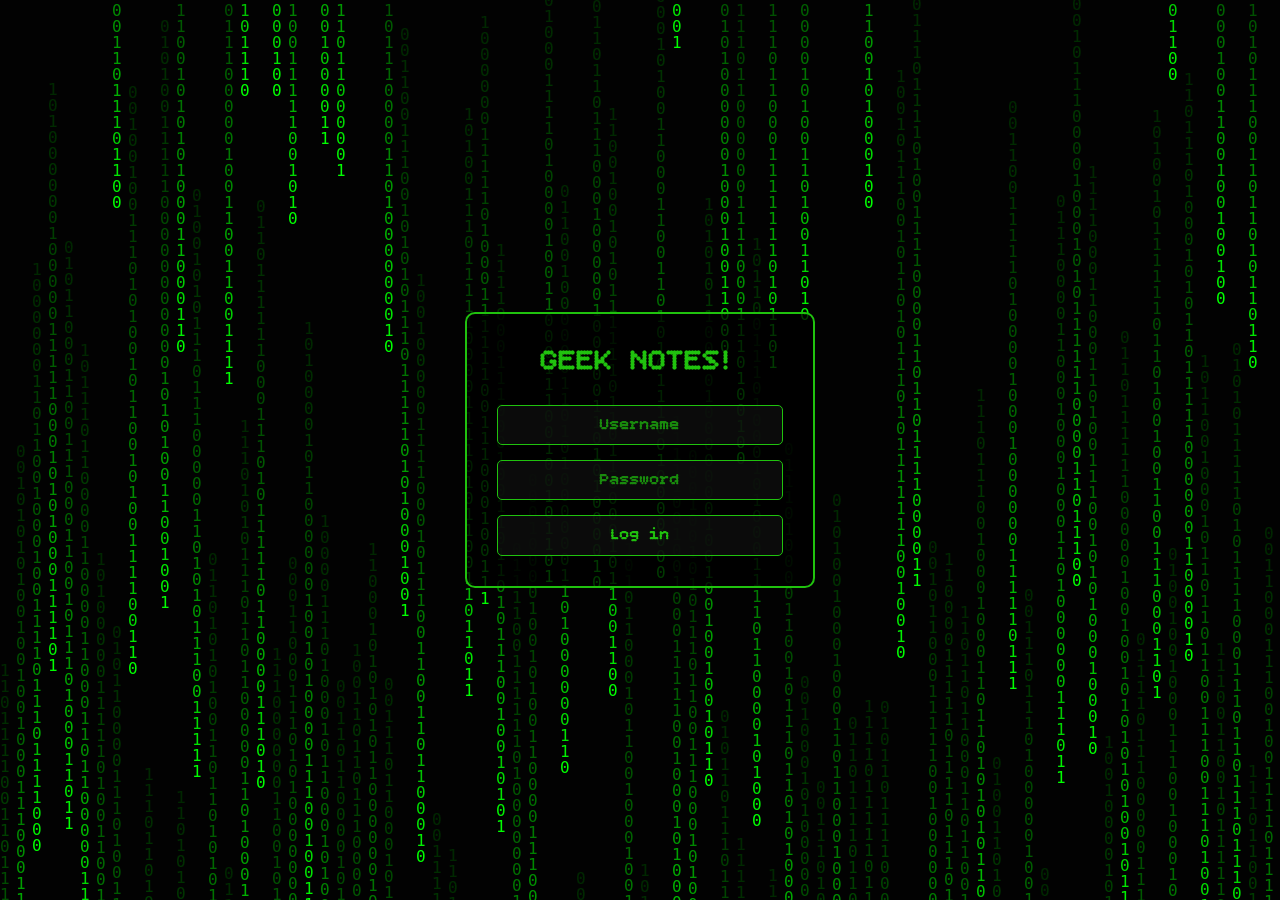
<file: templates/login.html>
<!DOCTYPE html>
<html lang="en">
<head>
    <meta charset="UTF-8" />
    <meta name="viewport" content="width=device-width, initial-scale=1.0"/>
    <link rel="stylesheet" href="/assets/css/styles.css"/>
    <link rel="icon" href="/assets/favicon.png" type="image/png"/>
    <title>GEEK NOTES!</title>
</head>
<body class="login-page">
    <canvas id="matrix"></canvas>

    <main class="login-wrapper">
        <div class="login-card">
            <form id="loginForm" class="login-form" action="/chat" method="post">
                <h1>GEEK NOTES!</h1>

                <input type="text" id="username" name="login" placeholder="Username" autocomplete="username" />
                <input type="password" id="password" name="password" placeholder="Password" autocomplete="current-password" />

                <button type="submit">Log in</button>
            </form>
        </div>
    </main>

    <div id="error-form" class="error-form" aria-live="polite" style="display:none;">
        <p id="errorText"></p>
    </div>

    <script src="/assets/js/matrix.js"></script>
    <script src="/assets/js/login.js"></script>
</body>
</html>
</file>
<file: assets/css/styles.css>
@import url('https://fonts.googleapis.com/css2?family=Bitcount+Single:wght@100..900&display=swap');

:root{
  --accent: #20c20e;
  --bg: #000;
  --panel-bg: rgba(0,0,0,0.85);
  --muted: #1a7a12;
}

/* Reset / base */
* {
  margin: 0;
  padding: 0;
  box-sizing: border-box;
  color: var(--accent);
  text-decoration: none;
  font-family: "Bitcount Single", system-ui, -apple-system, "Segoe UI", Roboto, "Helvetica Neue", Arial;
  font-optical-sizing: auto;
  font-weight: 600;
  font-style: normal;
  font-variation-settings: "slnt" 0, "CRSV" 0.5, "ELSH" 0, "ELXP" 0;
}

body {
  background-color: #111;
  height: 100vh;
  overflow: hidden;
  -webkit-font-smoothing: antialiased;
  -moz-osx-font-smoothing: grayscale;
}

/* Login styles */
.login-wrapper {
  display: flex;
  flex-direction: column;
  justify-content: center;
  align-items: center;
  height: 100vh;
  gap: 15px;
}

.login-page .login-wrapper {
  position: fixed;
  top: 50%;
  left: 50%;
  transform: translate(-50%, -50%);
  height: auto;
  z-index: 10;
}

.login-card {
  width: 350px;
  padding: 30px;
  border: 2px solid var(--accent);
  border-radius: 10px;
  background-color: #000000c4;
  text-align: center;
}

.login-card .login-form {
  display: flex;
  flex-direction: column;
  align-items: center;
  gap: 10px;
  width: 100%;
  background: transparent;
  padding: 0;
  border: none;
}

.login-form h1 {
  margin-bottom: 15px;
  font-size: 30px;
}

.login-form input {
  width: 100%;
  padding: 10px;
  height: 40px;
  font-size: 16px;
  border: 1px solid var(--accent);
  border-radius: 5px;
  background-color: rgba(17, 17, 17, 0.7);
  color: var(--accent);
  text-align: center;
  outline: none;
  caret-color: var(--accent);
  margin-bottom: 5px;
}

.login-form input::placeholder {
  color: var(--accent);
  opacity: 0.7;
}

.login-form input:focus::placeholder {
  color: transparent;
}

.login-form input:focus {
    caret-color: #20c20e;
    caret-shape: block;
}

.login-form button {
  width: 100%;
  padding: 10px;
  font-size: 16px;
  border: 1px solid var(--accent);
  border-radius: 5px;
  background-color: rgba(17, 17, 17, 0.7);
  color: var(--accent);
  cursor: pointer;
  transition: background-color 0.2s, color 0.2s;
}

.login-form button:hover {
  background-color: var(--accent);
  color: #000;
}

/* Canvas */
canvas {
  position: fixed;
  top: 0;
  left: 0;
  z-index: 1;
}

/* Error box */
.error-form {
  position: fixed;
  width: 350px;
  left: 50%;
  transform: translateX(-50%) translateY(-20px);
  top: 0;
  max-width: 420px;
  padding: 18px 22px;
  border-radius: 10px;
  background-color: #000000d7;
  border: 2px solid var(--accent);
  color: #e6ffe6;
  font-size: 15px;
  box-sizing: border-box;
  text-align: center;
  z-index: 1200;
  opacity: 0;
  pointer-events: none;
  transition: opacity 0.3s ease, transform 0.3s ease, box-shadow 0.3s ease;
}

.error-form.active {
  opacity: 1;
  transform: translateX(-50%) translateY(0) scale(1.01);
  pointer-events: auto;
  box-shadow: 0 14px 36px rgba(0,0,0,0.6), inset 0 1px 0 rgba(255,255,255,0.02);
}

#errorText {
  font-weight: bold;
  font-size: 15px;
}

.error-form p {
  margin: 0;
  font-size: 16px;
}

/* Chat layout */
.chat-container {
  position: relative;
  z-index: 1;
  height: 100vh;
  display: flex;
  align-items: center;
  justify-content: center;
  padding: 20px;
}

.chat-box {
  width: 800px;
  height: 500px;
  background: var(--panel-bg);
  border: 2px solid var(--accent);
  display: flex;
  flex-direction: column;
  padding: 12px;
  box-shadow: 0 0 25px rgba(32, 194, 14, 0.6);
  backdrop-filter: blur(2px);
  overflow: hidden;
}

/* Input */
.chat {
  flex: 1;
  padding: 0 10px;
  background: rgba(0, 0, 0, 0.9);
  border: 1px solid var(--accent);
  color: var(--accent);
  font-size: 14px;
  outline: none;
  box-shadow: inset 0 0 10px rgba(32, 194, 14, 0.4);
  height: 40px;
  border-radius: 5px;
  box-sizing: border-box;
}

.chat:focus {
  caret-shape: block;
  caret-color: #20c20e;
}

.chat:focus::placeholder {
  color: transparent;
}

.chat::placeholder {
  color: var(--muted);
}

/* Messages */
.messages {
  flex: 1;
  display: flex;
  flex-direction: column;
  justify-content: flex-end;
  gap: 6px;
  padding-right: 5px;
  margin-bottom: 10px;
  overflow-y: auto;
  color: var(--accent);
  font-family: monospace;
  font-size: 14px;
  scrollbar-width: none;
  -ms-overflow-style: none;
}

.messages::-webkit-scrollbar {
  width: 8px;
}

.messages::-webkit-scrollbar-thumb {
  background: rgba(32,194,14,0.12);
  border-radius: 4px;
}

/* Message bubble */
.msg {
  padding: 6px 10px;
  background: rgba(32, 194, 14, 0.06);
  border-left: 2px solid var(--accent);
  width: 100%;
  text-align: left;
  word-wrap: break-word;
  box-sizing: border-box;
}

.msg.msg-own {
  background: rgba(32, 194, 14, 0.12);
  border-left: none;
  border-right: 2px solid var(--accent);
  text-align: right;
}

.system-msg {
  color: #cfead0;
  font-style: italic;
  text-align: center;
  background: transparent;
  border-left: none;
  border-right: none;
}

/* Input row and send button */
.input-row {
  display: flex;
  gap: 8px;
  align-items: stretch;
}

.send-btn {
  flex: 0 0 auto;
  height: 40px;
  padding: 0 12px;
  display: flex;
  align-items: center;
  justify-content: center;
  background: rgba(0, 0, 0, 0.9);
  border: 1px solid var(--accent);
  border-radius: 5px;
  box-shadow: inset 0 0 10px rgba(32, 194, 14, 0.4);
  cursor: pointer;
  box-sizing: border-box;
}

.send-btn:hover {
  background: var(--accent);
  color: #000;
  fill: white;
}

.send-icon {
  width: 20px;
  height: 20px;
  fill: var(--accent);
}

.send-btn:hover .send-icon {
  fill: #fff;
}
</file>
